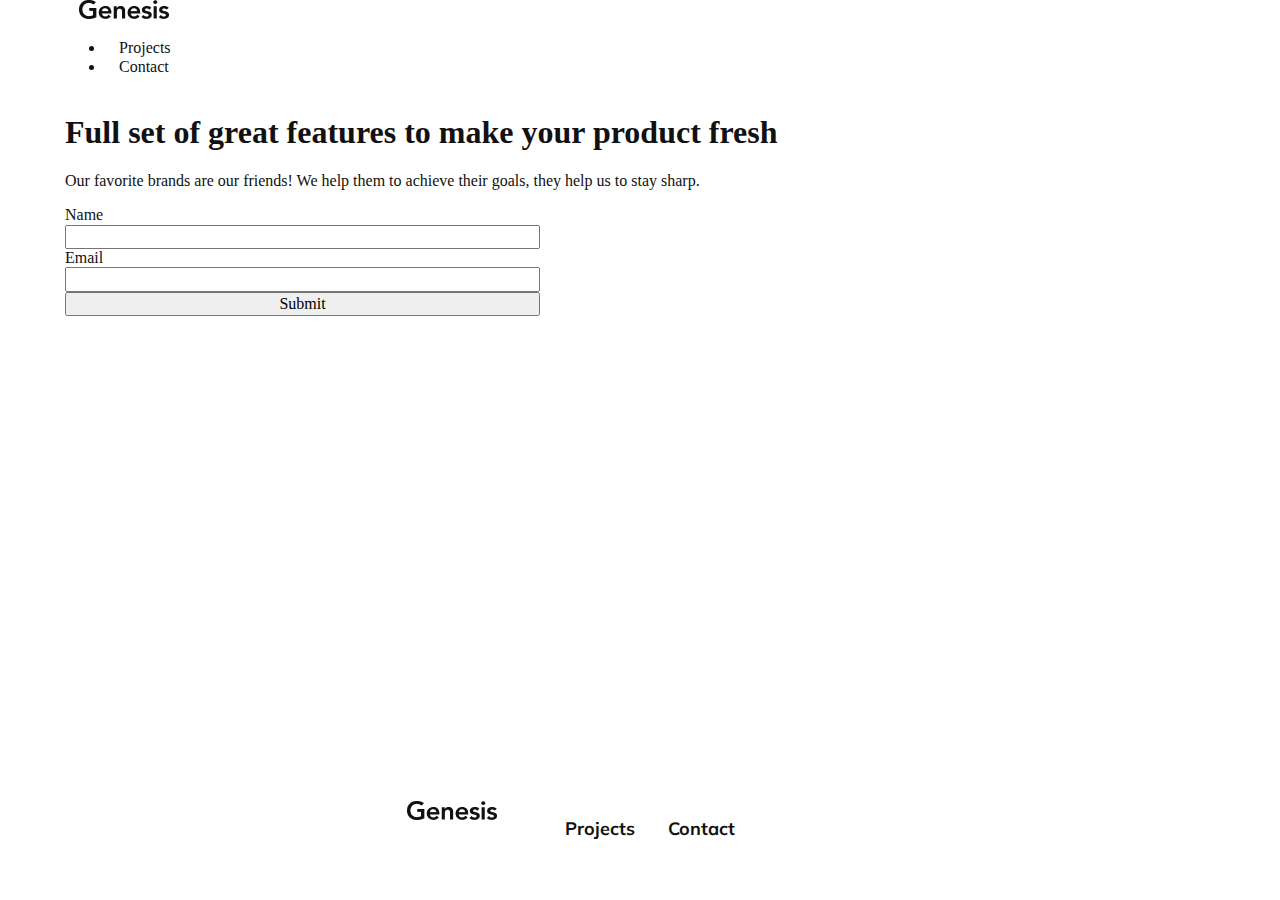
<file: pages/contact.html>
<!DOCTYPE html>
<html lang="en">
<head>
    <meta charset="UTF-8">
    <meta name="viewport" content="width=device-width, initial-scale=1.0">
    <link href="https://fonts.googleapis.com/css2?family=Mulish:ital,wght@0,200..1000;1,200..1000&display=swap" rel="stylesheet">
    <link rel="stylesheet" href="/styles/normalize.css">
    <link rel="stylesheet" href="../styles/contact.css"> 
    <title>Contact</title>
</head>
<body>
    <div class="page">
        <header class="top-header">
            <div class="head-logo">
                <a href="../index.html"> <img src="/images/logoG.png" alt="Genesis logo"></a>
            </div>
        
            <div class="header-links">
                <ul class="ul-header">
                    <li class="li-header"><a href="../pages/projects.html">Projects</a></li>
                    <li class="li-header"><a href="../pages/contact.html">Contact</a></li>
                </ul>
            </div>
        </header>

        <div class="conhead">
            <h1 class="conhead__conheadline">Full set of great features to make your product fresh</h1>
            <p class="conhead__conheadline">Our favorite brands are our friends! We help them to achieve 
                their goals, they help us to stay sharp.</p>
        </div>
        <div class="form-container">
            <form class="form">
                <label for="name">Name</label>
                <input type="text" id="name">
                <label for="email">Email</label>
                <input type="email" id="email" required>
                <input type="submit" value="Submit">
            </form>
        </div>

        <div map>
            <iframe src="https://www.google.com/maps/embed?pb=!1m18!1m12!1m3!1d5086.870737565102!2d-73.94789266617208!3d40.70323330948064!2m3!1f0!2f0!3f0!3m2!1i1024!2i768!4f13.1!3m3!1m2!1s0x89c25bfae0c4ffa1%3A0x4ca1a0fe1d8507a7!2sBroadway%20Triangle%2C%20Brooklyn%2C%20New%20York%2011206%2C%20USA!5e0!3m2!1ssv!2sse!4v1742393245803!5m2!1ssv!2sse" 
                width="600" height="450" style="border:0; margin-top:30px;" allowfullscreen="" loading="lazy" referrerpolicy="no-referrer-when-downgrade">
            </iframe>
        </div>

        <footer class="footer">
        
            <div class="footer-logo">
                <a href="../index.html"> <img src="/images/logoG.png" alt="Genesis logo"></a>
            </div>
        
            <div class="footer-links">
                <ul class="ul-footer">
                    <li class="li-footer"><a href="../pages/projects.html">Projects</a></li>
                    <li class="li-footer"><a href="../pages/contact.html">Contact</a></li>
                    <li class="li-icon"><a href="#"><i class="fa-solid fa-basketball"></i></a></li>
                    <li class="li-icon"><a href="#"><i class="fa-brands fa-instagram"></i></a></li>
                    <li class="li-icon"><a href="#"><i class="fa-brands fa-twitter"></i></a></li>
                </ul>
            </div>
    
    
        </footer>
         

               
</div>


</body>
</html>
</file>
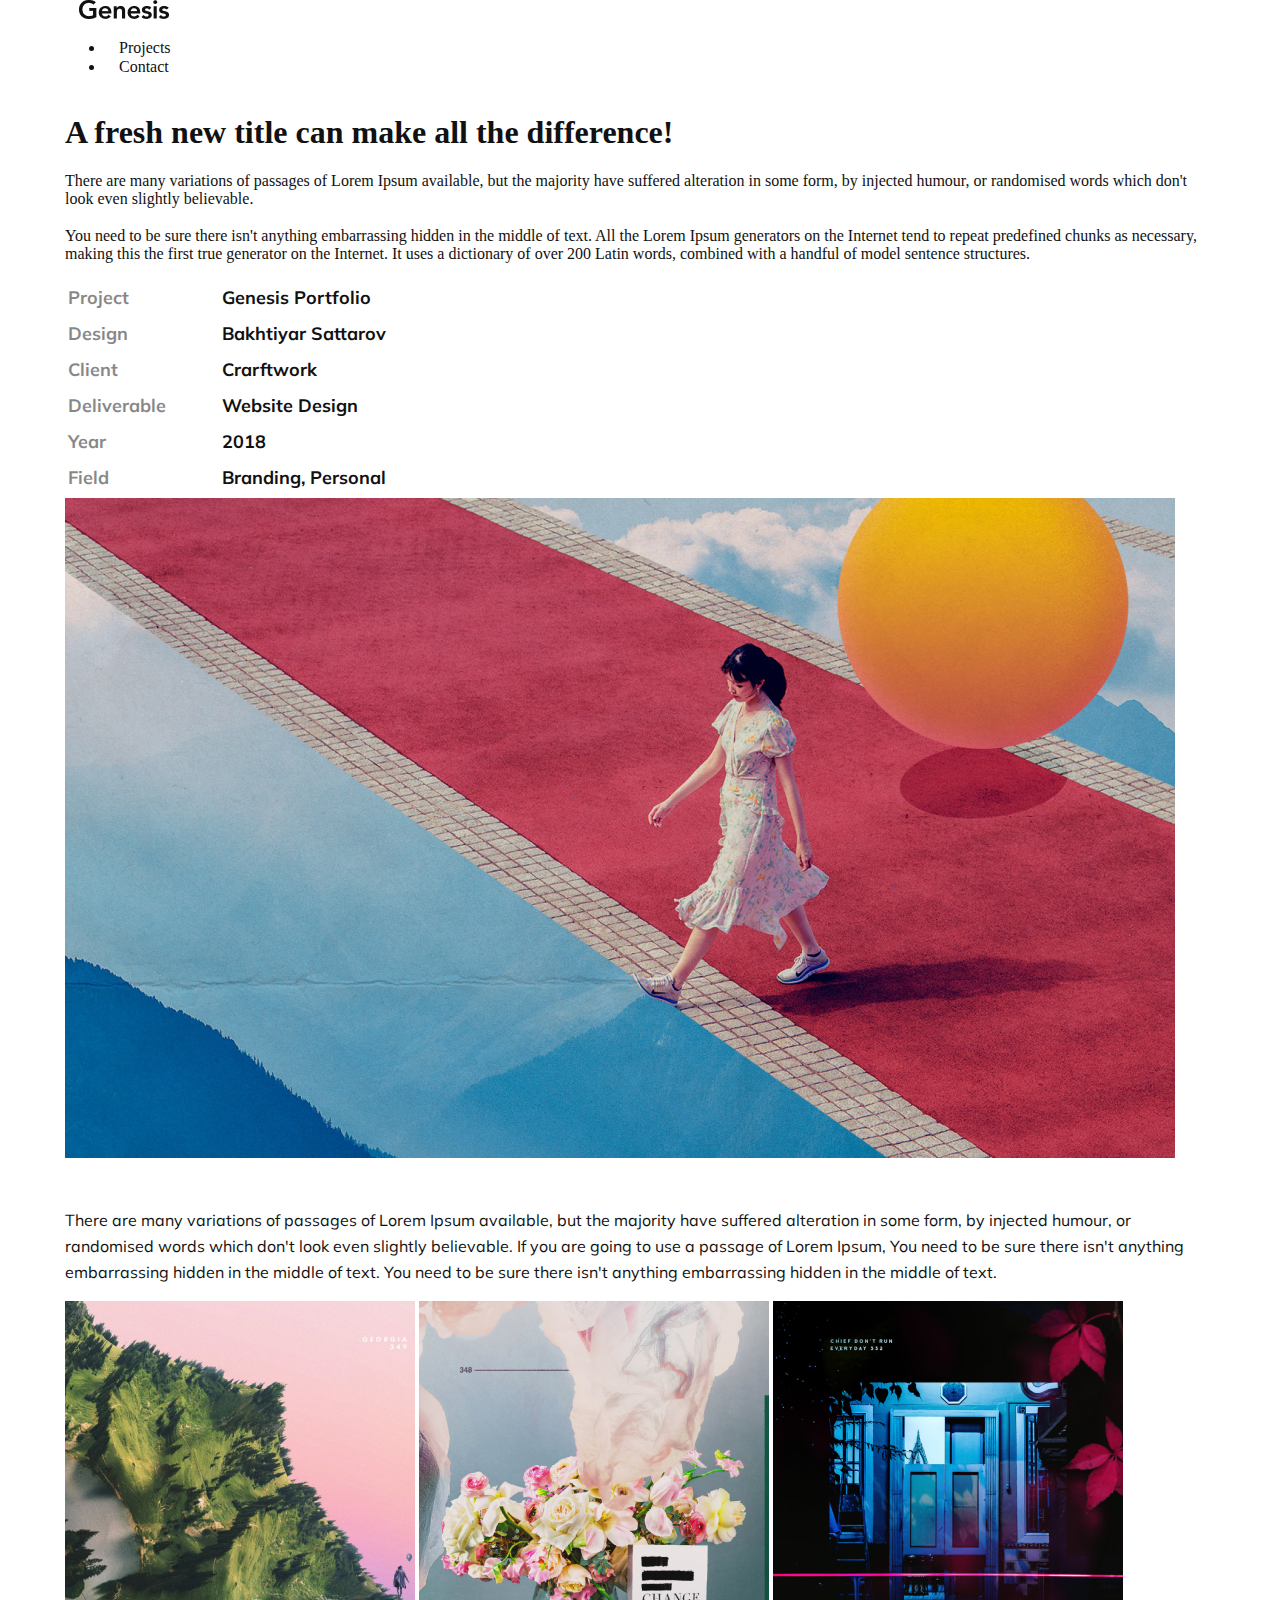
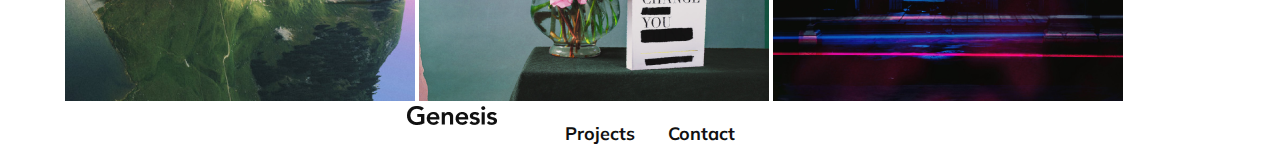
<file: pages/projects.html>
<!DOCTYPE html>
<html lang="en">
<head>
    <meta charset="UTF-8">
    <meta name="viewport" content="width=device-width, initial-scale=1.0">
    <link href="https://fonts.googleapis.com/css2?family=Mulish:ital,wght@0,200..1000;1,200..1000&display=swap" rel="stylesheet">
    <link rel="stylesheet" href="/styles/normalize.css">
    <link rel="stylesheet" href="../styles/projects.css"> 
    <title>Project</title>
</head>
<body>
    <div class="page">
        <header class="top-header">
            <div class="head-logo">
                <a href="../index.html"> <img src="/images/logoG.png" alt="Genesis logo"></a>
            </div>
        
            <div class="header-links">
                <ul class="ul-header">
                    <li class="li-header"><a href="pages/projects.html">Projects</a></li>
                    <li class="li-header"><a href="pages/contact.html">Contact</a></li>
                </ul>
            </div>
        </header>

        <div class="headpro">
            <h1 class="headpro__proheadline">A fresh new title can make all the difference!</h1>
            <p class="headpro__protext">There are many variations of passages of Lorem Ipsum available, 
                but the majority have suffered alteration in some form, by injected humour, or randomised 
                words which don't look even slightly believable. <br><br>

                You need to be sure there isn't anything embarrassing hidden in the middle of text. 
                All the Lorem Ipsum generators on the Internet tend to repeat predefined chunks as 
                necessary, making this the first true generator on the Internet. It uses a dictionary 
                of over 200 Latin words, combined with a handful of model sentence structures.</p>
            </div>

        <div class="table">
            <table>
                <tr>
                    <td class="projects">Project</td>
                    <td class="portfolio">Genesis Portfolio</td>
                </tr>
                <tr>
                    <td class="projects">Design</td>
                    <td class="portfolio">Bakhtiyar Sattarov</td>
                </tr>
                <tr>
                    <td class="projects">Client</td>
                    <td class="portfolio">Crarftwork</td>
                </tr>
                <tr>
                    <td class="projects">Deliverable</td>
                    <td class="portfolio">Website Design</td>
                </tr>
                <tr>
                    <td class="projects">Year</td>
                    <td class="portfolio">2018</td>
                </tr>
                <tr>
                    <td class="projects">Field</td>
                    <td class="portfolio">Branding, Personal</td>
                </tr>
            </table>
        </div>

        <div class="container__img">
            <img class="img__painting-big" src="../images/painting-woman-big.png" alt="Painting of woman">
        </div>

        <div>
            <p class="middle-text">There are many variations of passages of Lorem Ipsum available, 
                but the majority have suffered alteration in some form, by injected 
                humour, or randomised words which don't look even slightly believable. 
                If you are going to use a passage of Lorem Ipsum, You need to be sure 
                there isn't anything embarrassing hidden in the middle of text. 
                You need to be sure there isn't anything embarrassing hidden in 
                the middle of text.</p>
        </div>

        <div class="container__img">
            <img class="img__trees" src="/images/painting-trees-high.png" alt="Painting of trees">
            <img class="img__flowers" src="/images/flowers.png" alt="Flowers">
            <img class="img__darkness" src="/images/darkness.png" alt="Darkness">
        </div>

        <footer class="footer">
        
            <div class="footer-logo">
                <a href="../index.html"> <img src="/images/logoG.png" alt="Genesis logo"></a>
            </div>
        
            <div class="footer-links">
                <ul class="ul-footer">
                    <li class="li-footer"><a href="pages/projects.html">Projects</a></li>
                    <li class="li-footer"><a href="pages/contact.html">Contact</a></li>
                    <li class="li-icon"><a href="#"><i class="fa-solid fa-basketball"></i></a></li>
                    <li class="li-icon"><a href="#"><i class="fa-brands fa-instagram"></i></a></li>
                    <li class="li-icon"><a href="#"><i class="fa-brands fa-twitter"></i></a></li>
                </ul>
            </div>
    
    
        </footer>

    </div>
</body>
</html>
</file>
<file: styles/contact.css>
.page {
  max-width: 1110px;
  width: 100%;
  display: -webkit-box;
  display: -ms-flexbox;
  display: flex;
  -webkit-box-orient: vertical;
  -webkit-box-direction: normal;
      -ms-flex-direction: column;
          flex-direction: column;
  -ms-grid-column-align: center;
      justify-self: center;
}

.logo {
  display: -webkit-box;
  display: -ms-flexbox;
  display: flex;
  -webkit-box-pack: start;
      -ms-flex-pack: start;
          justify-content: flex-start;
  position: absolute;
  top: 2em;
  width: 100%;
  padding: 20px 0px 20px 0px;
}

.nav-bar {
  position: absolute;
  top: 2em;
  width: 100%;
  padding: 20px 0px 20px 0px;
}
.nav-bar ul {
  text-align: center;
  list-style-type: none;
  list-style-type: none;
  margin: 0;
  padding: 15px;
}
.nav-bar ul li {
  display: inline;
  font-family: "Mulish", sans-serif;
  font-size: 17px;
}
.nav-bar ul li a {
  color: #111111;
  text-decoration: none;
  padding: 14px;
}
.nav-bar ul li a:hover {
  background-color: #919191;
  opacity: 80%;
}

.footer {
  width: 1110px;
  min-height: 23px;
  display: -webkit-box;
  display: -ms-flexbox;
  display: flex;
  -webkit-box-orient: horizontal;
  -webkit-box-direction: normal;
      -ms-flex-direction: row;
          flex-direction: row;
  -webkit-box-pack: center;
      -ms-flex-pack: center;
          justify-content: center;
}

.footer-logo {
  display: -webkit-box;
  display: -ms-flexbox;
  display: flex;
  display: inline-block;
}

.footer-links {
  display: -webkit-box;
  display: -ms-flexbox;
  display: flex;
  display: inline-block;
  font-family: "Mulish", sans-serif;
  font-weight: 700;
  font-size: 18px;
  line-height: auto;
  letter-spacing: 0px;
}

.ul-footer {
  list-style-type: none;
}

.li-footer {
  margin-bottom: 5px;
  display: inline-block;
}

.li-icon {
  display: inline-block;
}

a {
  color: #111111;
  text-decoration: none;
  padding: 14px;
}
a:hover {
  background-color: #919191;
  opacity: 80%;
}

s .icons {
  display: inline-block;
}

body {
  background: #FFFFFF;
  color: #111111;
}

.page {
  max-width: 1150px;
  width: 100%;
  display: -webkit-box;
  display: -ms-flexbox;
  display: flex;
  -webkit-box-orient: vertical;
  -webkit-box-direction: normal;
      -ms-flex-direction: column;
          flex-direction: column;
  -ms-grid-column-align: center;
      justify-self: center;
}

.main {
  max-width: 1110px;
  width: 100%;
  margin-top: 8em;
  display: -webkit-box;
  display: -ms-flexbox;
  display: flex;
  display: inline-block;
}

__headline {
  font-family: "Mulish", sans-serif;
  font-weight: 700;
  font-size: 40px;
  max-width: 300px;
  width: 100%;
}

__text {
  font-family: "Mulish", sans-serif;
  font-weight: 400;
  font-size: 16px;
  line-height: 26px;
  letter-spacing: 0px;
}

.form-container {
  display: -webkit-box;
  display: -ms-flexbox;
  display: flex;
  display: inline-block;
}

.form {
  display: -webkit-box;
  display: -ms-flexbox;
  display: flex;
  -webkit-box-orient: vertical;
  -webkit-box-direction: normal;
      -ms-flex-direction: column;
          flex-direction: column;
  width: 475px;
}

.map {
  margin: 20px;
}
</file>
<file: styles/projects.css>
.page {
  max-width: 1110px;
  width: 100%;
  display: -webkit-box;
  display: -ms-flexbox;
  display: flex;
  -webkit-box-orient: vertical;
  -webkit-box-direction: normal;
      -ms-flex-direction: column;
          flex-direction: column;
  -ms-grid-column-align: center;
      justify-self: center;
}

.logo {
  display: -webkit-box;
  display: -ms-flexbox;
  display: flex;
  -webkit-box-pack: start;
      -ms-flex-pack: start;
          justify-content: flex-start;
  position: absolute;
  top: 2em;
  width: 100%;
  padding: 20px 0px 20px 0px;
}

.nav-bar {
  position: absolute;
  top: 2em;
  width: 100%;
  padding: 20px 0px 20px 0px;
}
.nav-bar ul {
  text-align: center;
  list-style-type: none;
  list-style-type: none;
  margin: 0;
  padding: 15px;
}
.nav-bar ul li {
  display: inline;
  font-family: "Mulish", sans-serif;
  font-size: 17px;
}
.nav-bar ul li a {
  color: #111111;
  text-decoration: none;
  padding: 14px;
}
.nav-bar ul li a:hover {
  background-color: #919191;
  opacity: 80%;
}

.grid {
  display: -ms-grid;
  display: grid;
  gap: 20px;
}

.first {
  -ms-grid-row: 1;
  grid-row: 1/1;
  -ms-grid-column: 1;
  -ms-grid-column-span: 2;
  grid-column: 1/3;
}

.second {
  -ms-grid-row: 1;
  grid-row: 1/1;
  -ms-grid-column: 2;
  -ms-grid-column-span: 1;
  grid-column: 2/3;
}

.third {
  -ms-grid-row: 1;
  grid-row: 1/1;
  -ms-grid-column: 3;
  grid-column: 3/3;
}

.fourth {
  -ms-grid-row: 2;
  grid-row: 2/2;
  -ms-grid-column: 1;
  -ms-grid-column-span: 2;
  grid-column: 1/3;
}

.fifth {
  -ms-grid-row: 2;
  grid-row: 2/2;
  -ms-grid-column: 2;
  -ms-grid-column-span: 1;
  grid-column: 2/3;
}

.sixth {
  -ms-grid-row: 2;
  grid-row: 2/2;
  -ms-grid-column: 3;
  grid-column: 3/3;
}

.seventh {
  -ms-grid-row: 3;
  grid-row: 3/3;
  -ms-grid-column: 1;
  -ms-grid-column-span: 2;
  grid-column: 1/3;
}

.eigth {
  -ms-grid-row: 3;
  grid-row: 3/3;
  -ms-grid-column: 2;
  -ms-grid-column-span: 1;
  grid-column: 2/3;
}

.ninth {
  -ms-grid-row: 3;
  grid-row: 3/3;
  -ms-grid-column: 3;
  grid-column: 3/3;
}

.tenth {
  -ms-grid-row: 4;
  grid-row: 4/4;
  -ms-grid-column: 1;
  -ms-grid-column-span: 2;
  grid-column: 1/3;
}

.eleventh {
  -ms-grid-row: 4;
  grid-row: 4/4;
  -ms-grid-column: 2;
  -ms-grid-column-span: 1;
  grid-column: 2/3;
}

.twelfth {
  -ms-grid-row: 4;
  grid-row: 4/4;
  -ms-grid-column: 3;
  grid-column: 3/3;
}

/*
.img {
    max-width: 1110px;
    width: 100%;
    height: 100vh;
    display: flex;


        &__first {
            display: flex;
            justify-content: flex-start;
            margin-top: 150px;
            margin-bottom: 20px;
        }

        &__second {
            display: flex;
            justify-content: flex-start;
        }

        &__third {
            display: flex;
            justify-content: center;
            margin-left: 20px;
            margin-top: -104px;
        }

        &__fourth {
            display: flex;
            justify-content: flex-end;
            margin-left: 27px;
            margin-top: 268px;
        }

        &__trees {
            width: 350px;
            margin-top: 45px;
        }

        &__flowers {
            margin-top: 45px;
            width: 350px;
            margin-left: 30px;
        }

        &__darkness {
            width: 350px;
            margin-left: 30px;
            margin-top: 45px;
        }
    }


    .img {
        max-width: 1110px;
        width: 100%;

        &__map {
            width: 1110px;

        }
    }*/
.footer {
  width: 1110px;
  min-height: 23px;
  display: -webkit-box;
  display: -ms-flexbox;
  display: flex;
  -webkit-box-orient: horizontal;
  -webkit-box-direction: normal;
      -ms-flex-direction: row;
          flex-direction: row;
  -webkit-box-pack: center;
      -ms-flex-pack: center;
          justify-content: center;
}

.footer-logo {
  display: -webkit-box;
  display: -ms-flexbox;
  display: flex;
  display: inline-block;
}

.footer-links {
  display: -webkit-box;
  display: -ms-flexbox;
  display: flex;
  display: inline-block;
  font-family: "Mulish", sans-serif;
  font-weight: 700;
  font-size: 18px;
  line-height: auto;
  letter-spacing: 0px;
}

.ul-footer {
  list-style-type: none;
}

.li-footer {
  margin-bottom: 5px;
  display: inline-block;
}

.li-icon {
  display: inline-block;
}

a {
  color: #111111;
  text-decoration: none;
  padding: 14px;
}
a:hover {
  background-color: #919191;
  opacity: 80%;
}

s .icons {
  display: inline-block;
}

body {
  background: #FFFFFF;
  color: #111111;
}

.page {
  max-width: 1150px;
  width: 100%;
  display: -webkit-box;
  display: -ms-flexbox;
  display: flex;
  -webkit-box-orient: vertical;
  -webkit-box-direction: normal;
      -ms-flex-direction: column;
          flex-direction: column;
  -ms-grid-column-align: center;
      justify-self: center;
}

.main {
  max-width: 1110px;
  width: 100%;
  margin-top: 8em;
  display: -webkit-box;
  display: -ms-flexbox;
  display: flex;
  display: inline-block;
}
.main__headline {
  font-family: "Mulish", sans-serif;
  font-weight: 700;
  font-size: 40px;
  max-width: 500px;
  width: 100%;
}
.main__text {
  font-family: "Mulish", sans-serif;
  font-weight: 400;
  font-size: 16px;
  line-height: 26px;
  letter-spacing: 0px;
  max-width: 635px;
}

.table {
  display: -webkit-box;
  display: -ms-flexbox;
  display: flex;
  display: inline-block;
}

.projects {
  width: 150px;
  height: 32px;
  font-family: "Mulish", sans-serif;
  font-weight: 700;
  font-size: 18px;
  line-height: auto;
  letter-spacing: 0px;
  opacity: 50%;
}

.portfolio {
  font-family: "Mulish", sans-serif;
  font-weight: 700;
  font-size: 18px;
  line-height: auto;
  letter-spacing: 0px;
}

.middle-text {
  font-family: "Mulish", sans-serif;
  font-weight: 400;
  font-size: 16px;
  line-height: 26px;
  letter-spacing: 0px;
  margin-top: 45px;
}
</file>
